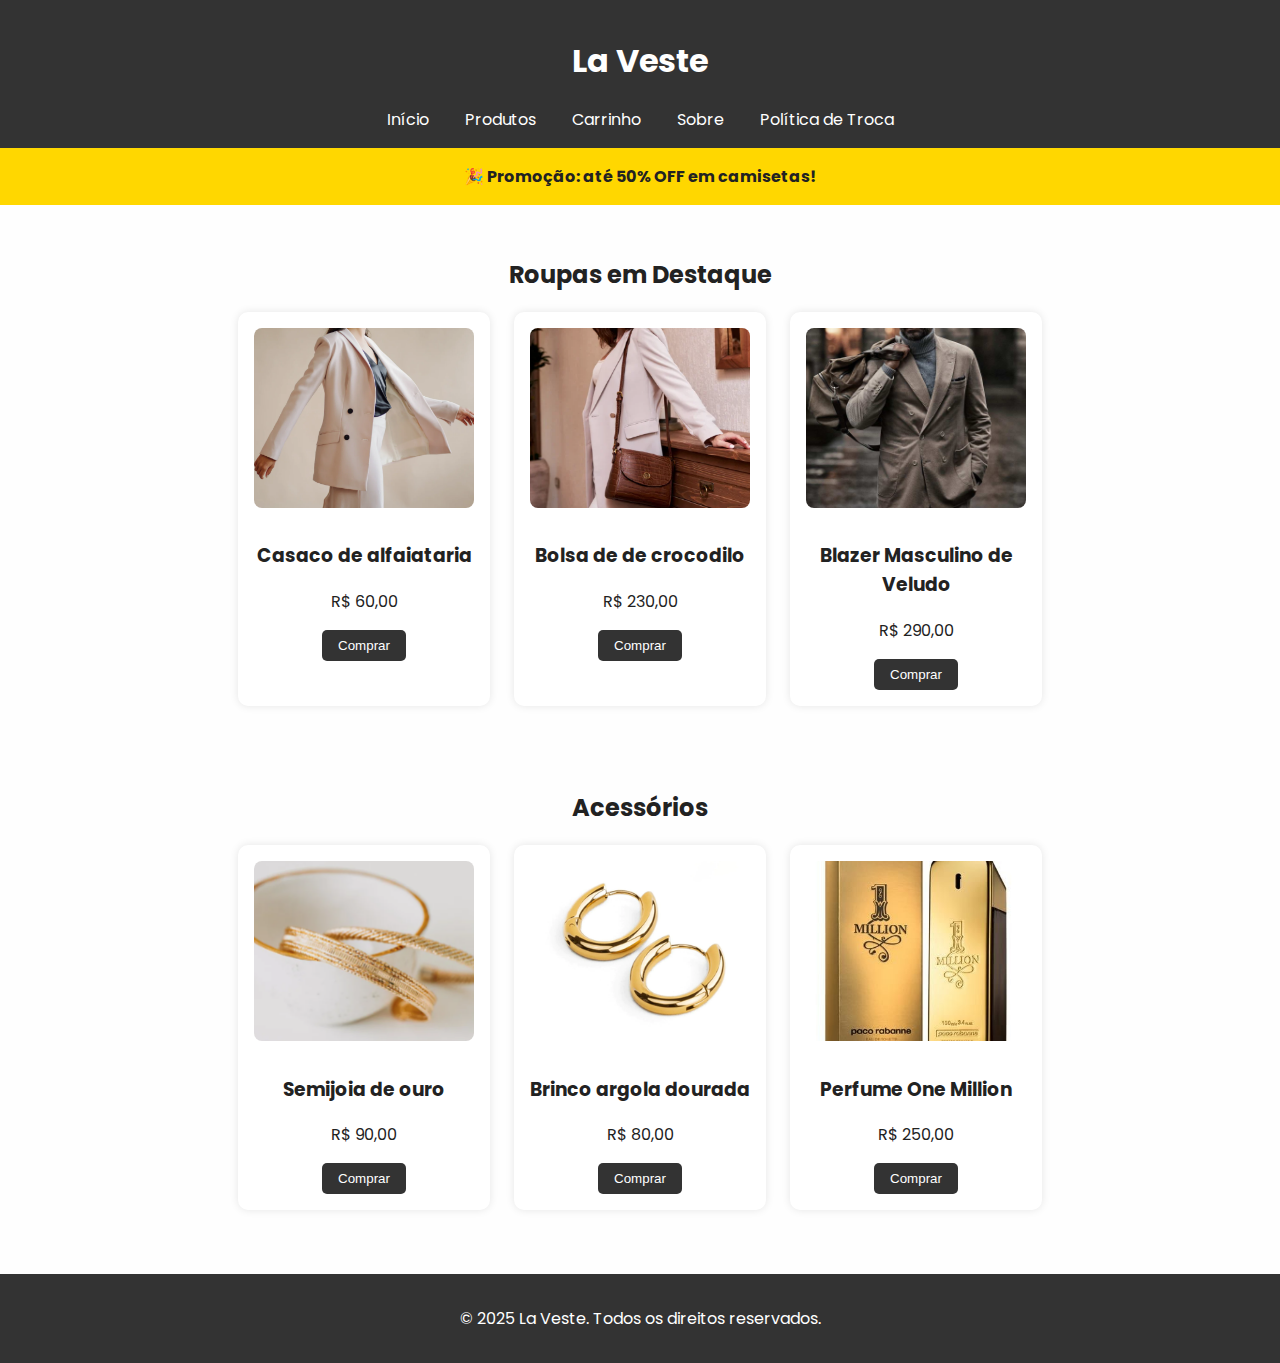
<file: index.html>
<!DOCTYPE html>
<html lang="pt-BR">

<head>
  <meta charset="UTF-8" />
  <meta name="viewport" content="width=device-width, initial-scale=1.0" />
  <title>La Veste</title>
  <link rel="stylesheet" href="css/style-home.css" />
  <link href="https://fonts.googleapis.com/css2?family=Poppins&display=swap" rel="stylesheet">
</head>

<body>
  <header>
    <h1>La Veste</h1>
    <div class="menu-toggle" onclick="toggleMenu()">☰</div>
    <nav id="navbar">
      <a href="index.html">Início</a>
      <a href="#produtos">Produtos</a>
      <a href="pages/carrinho.html">Carrinho</a>
      <a href="pages/sobre.html">Sobre</a>
      <a href="pages/politica.html">Política de Troca</a>
    </nav>
  </header>

  <section class="slideshow">
    <div class="slide ativo">🎉 Promoção: até 50% OFF em camisetas!</div>
    <div class="slide">🧴 Novos perfumes em estoque!</div>
    <div class="slide">🎁 Frete grátis nas compras acima de R$ 100</div>
  </section>

  <section class="categoria" id="produtos">
    <h2>Roupas em Destaque</h2>
    <div class="catalogo">
      <div class="card">
        <img src="/img/casaco-de-alfaiataria.png" alt="Casaco de alfaiataria">
        <h3>Casaco de alfaiataria</h3>
        <p>R$ 60,00</p>
        <button onclick="adicionarCarrinho('Casaco de alfaiataria', 60.00)">Comprar</button>
      </div>
      <div class="card">
        <img src="/img/bolsa-crocodilo.png" alt="Bolsa Crocodilo">
        <h3>Bolsa de de crocodilo</h3>
        <p>R$ 230,00</p>
        <button onclick="adicionarCarrinho('Bolsa Crocodilo', 230.00)">Comprar</button>
      </div>
      <div class="card">
        <img src="/img/Blazer-Masculino-de-Veludo.jpg" alt="Blazer Masculino de Veludo">
        <h3>Blazer Masculino de Veludo</h3>
        <p>R$ 290,00</p>
        <button onclick="adicionarCarrinho('Blazer Masculino de Veludo', 290.00)">Comprar</button>
      </div>
    </div>
  </section>

  <section class="categoria">
    <h2>Acessórios</h2>
    <div class="catalogo">
      <div class="card">
        <img src="/img/semijoia-de-ouro.png" alt="Semijoia de ouro">
        <h3>Semijoia de ouro</h3>
        <p>R$ 90,00</p>
        <button onclick="adicionarCarrinho('Semijoia de ouro', 90.00)">Comprar</button>
      </div>
      <div class="card">
        <img src="/img/Brinco-argola-dourada.png" alt="Brinco Argola Dourada">
        <h3>Brinco argola dourada</h3>
        <p>R$ 80,00</p>
        <button onclick="adicionarCarrinho('Brinco Argola Dourada', 8.00)">Comprar</button>
      </div>
      <div class="card">
        <img src="/img/Perfume-One-Million.png" alt="Perfume One Million">
        <h3>Perfume One Million</h3>
        <p>R$ 250,00</p>
        <button onclick="adicionarCarrinho('Perfume One Million', 250.00)">Comprar</button>
      </div>
    </div>
  </section>

  <footer>
    <p>&copy; 2025 La Veste. Todos os direitos reservados.</p>
  </footer>

  <script src="js/script-home.js"></script>
</body>

</html>
</file>
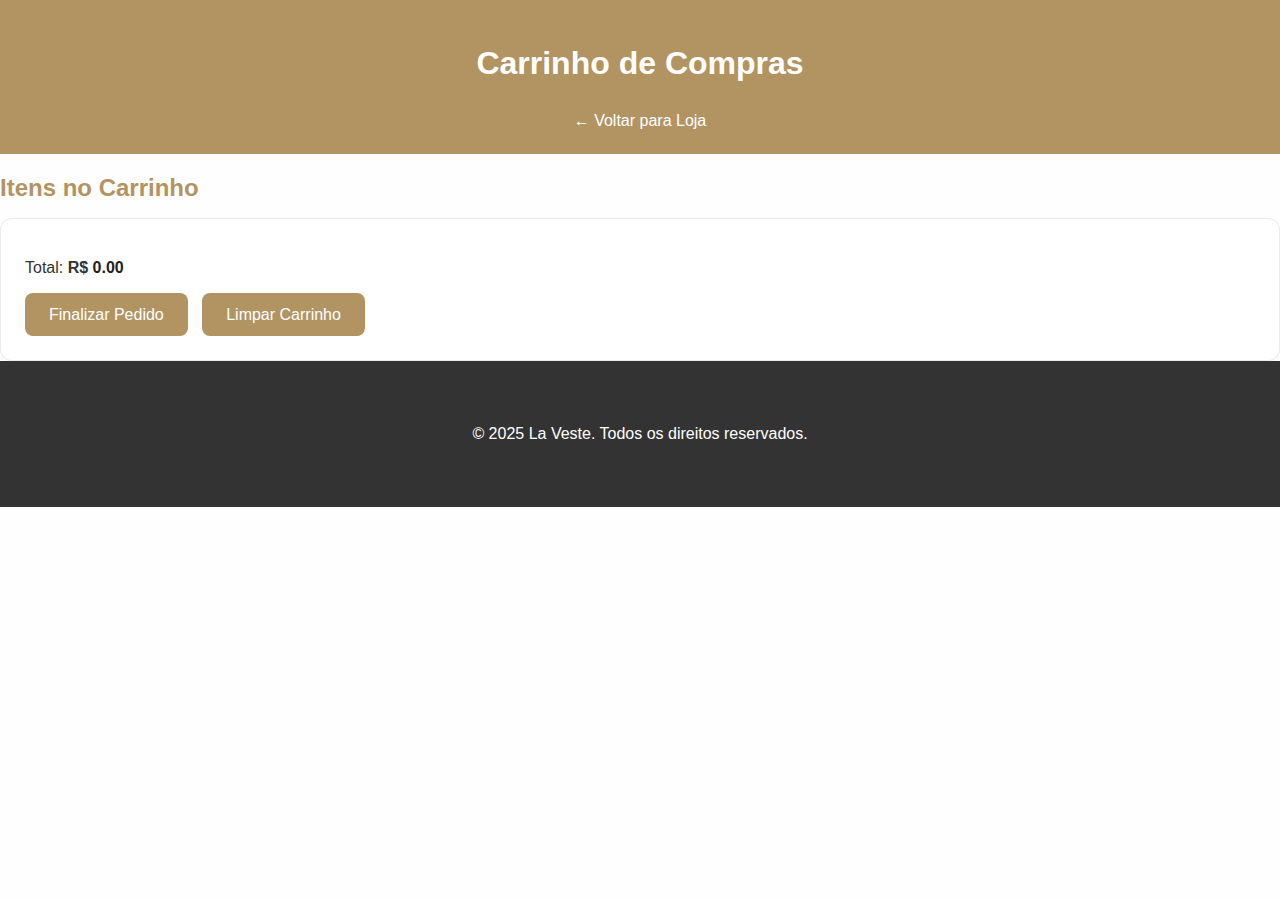
<file: pages/carrinho.html>
<!DOCTYPE html>
<html lang="pt-BR">

<head>
  <meta charset="UTF-8">
  <meta name="viewport" content="width=device-width, initial-scale=1.0">
  <title>Carrinho - La Veste</title>
  <link rel="stylesheet" href="/css/style-carrinho.css">
</head>

<body>
  <header>
    <h1>Carrinho de Compras</h1>
    <nav>
      <a href="../index.html">← Voltar para Loja</a>
    </nav>
  </header>

  <section id="carrinho">
    <h2>Itens no Carrinho</h2>
    <div class="caixa-carrinho">
      <ul id="lista-carrinho"></ul>
      <p>Total: <strong>R$ <span id="total">0.00</span></strong></p>
      <button onclick="finalizarPedido()">Finalizar Pedido</button>
      <button onclick="limparCarrinho()" style="margin-left: 10px;">Limpar Carrinho</button>
    </div>
  </section>


  <footer>
    <p>&copy; 2025 La Veste. Todos os direitos reservados.</p>
  </footer>

  <script src="/js/script-carrinho.js"></script>
</body>

</html>
</file>
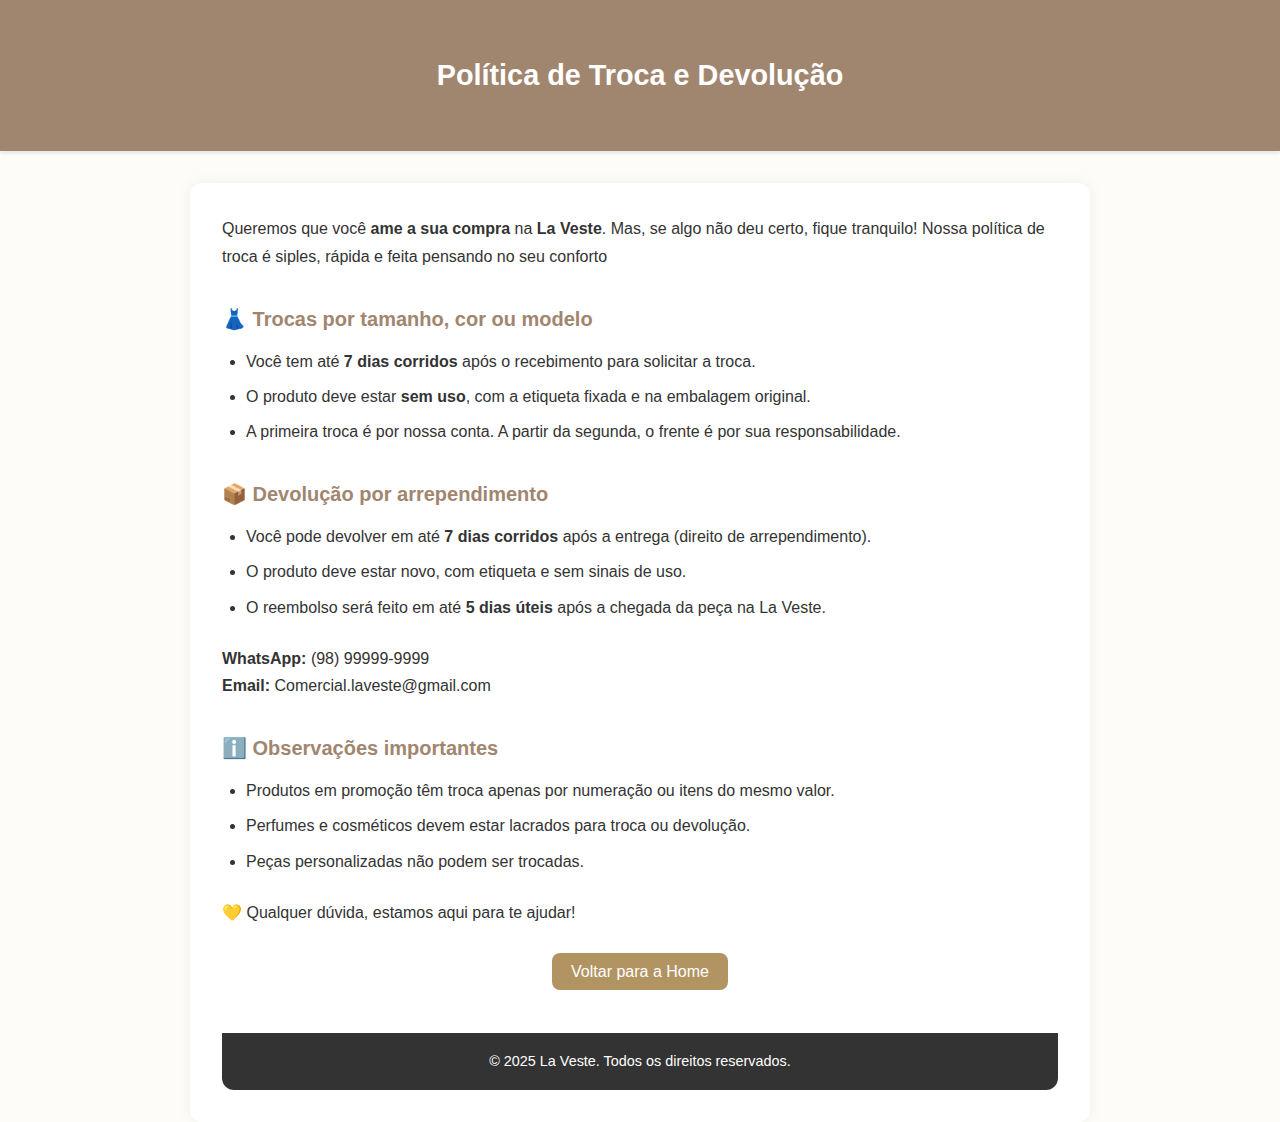
<file: pages/politica.html>
<!DOCTYPE html>
<html lang="pt-BR">

<head>
    <meta charset="UTF-8">
    <meta name="viewport" content="width=device-width, initial-scale=1.0">
    <title>Política de Troca - La Veste</title>
    <link rel="stylesheet" href="/css/style-politica.css">
</head>

<body>
    <header class="topo-politica">
        <h1 style="text-align: center; padding: 2rem 1rem;">Política de Troca e Devolução</h1>
    </header>

    <main>
        <p>Queremos que você <strong>ame a sua compra</strong> na <strong>La Veste</strong>. Mas, se algo não deu certo,
            fique tranquilo! Nossa política de troca é siples, rápida e feita pensando no seu conforto</p>
        <h2>👗 Trocas por tamanho, cor ou modelo</h2>
        <ul>
            <li>Você tem até<strong> 7 dias corridos</strong> após o recebimento para solicitar a troca.</li>
            <li>O produto deve estar <strong>sem uso</strong>, com a etiqueta fixada e na embalagem original.</li>
            <li>A primeira troca é por nossa conta. A partir da segunda, o frente é por sua responsabilidade.</li>
        </ul>

        <h2>📦 Devolução por arrependimento</h2>
        <ul>
            <li>Você pode devolver em até <strong>7 dias corridos</strong> após a entrega (direito de arrependimento).
            </li>
            <li>O produto deve estar novo, com etiqueta e sem sinais de uso.</li>
            <li>O reembolso será feito em até <strong>5 dias úteis</strong> após a chegada da peça na La Veste.</li>
        </ul>

        <p><strong>WhatsApp:</strong> (98) 99999-9999<br>
            <strong>Email:</strong> Comercial.laveste@gmail.com
        </p>

        <h2>ℹ️ Observações importantes</h2>
        <ul>
            <li>Produtos em promoção têm troca apenas por numeração ou itens do mesmo valor.</li>
            <li>Perfumes e cosméticos devem estar lacrados para troca ou devolução.</li>
            <li>Peças personalizadas não podem ser trocadas.</li>
        </ul>
        <p>💛 Qualquer dúvida, estamos aqui para te ajudar!</p>
        
        <div style="text-align: center; margin-top: 2rem;">
            <a href="/index.html" class="botao-voltar">Voltar para a Home</a>
        </div>

        <footer>
            &copy; 2025 La Veste. Todos os direitos reservados.
        </footer>
    </main>
</body>

</html>
</file>
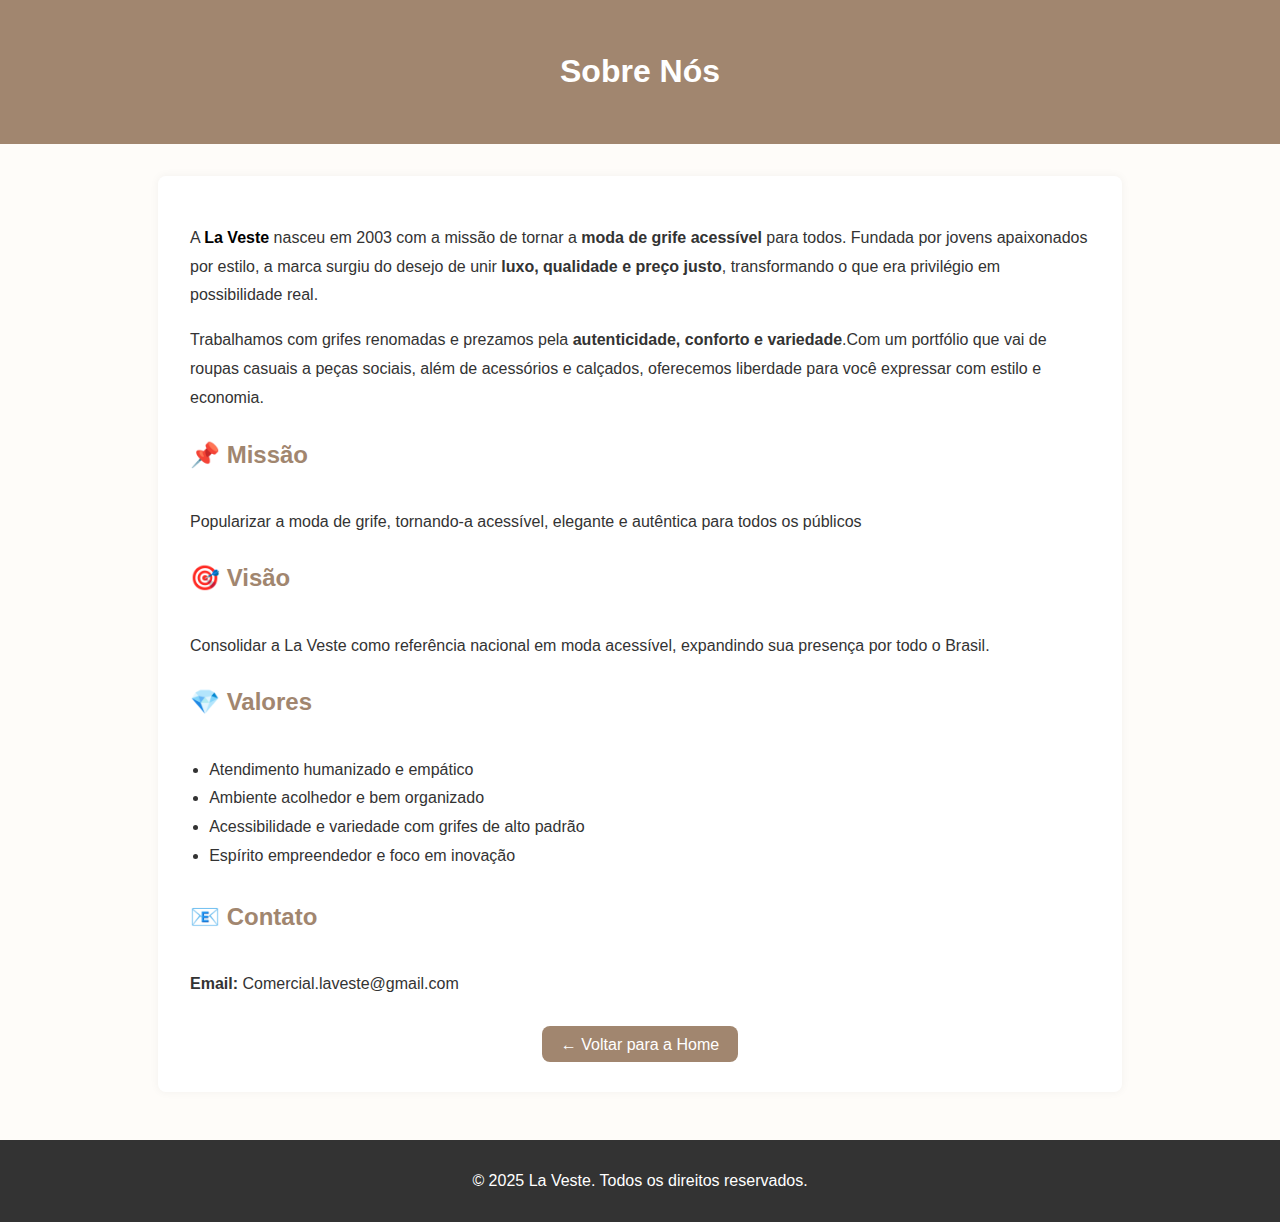
<file: pages/sobre.html>
<!DOCTYPE html>
<html lang="pt-BR">

<head>
    <meta charset="UTF-8">
    <meta name="viewport" content="width=device-width, initial-scale=1.0">
    <title>Sobre nós</title>
    <link rel="stylesheet" href="../css/style-sobre.css">
</head>

<body>
    <header>
        <h1>Sobre Nós</h1>
    </header>
    <main>
        <p>A <span class="destaque">La Veste</span> nasceu em 2003 com a missão de tornar a <strong>moda de grife
        acessível</strong> para todos. Fundada por jovens apaixonados por estilo, a marca surgiu do desejo de
        unir <strong>luxo, qualidade e preço justo</strong>, transformando o que era privilégio em possibilidade
        real.
        </p>
        <p>Trabalhamos com grifes renomadas e prezamos pela <strong> autenticidade, conforto e variedade</strong>.Com um 
        portfólio que vai de roupas casuais a peças sociais, além de acessórios e calçados, oferecemos liberdade
        para você expressar com estilo e economia.
        </p>
        <h2>📌 Missão</h2>
        <p>Popularizar a moda de grife, tornando-a acessível, elegante e autêntica para todos os públicos</p>
        <h2>🎯 Visão</h2>
        <p>Consolidar a La Veste como referência nacional em moda acessível, expandindo sua presença por todo o Brasil.
        </p>
        <h2>💎 Valores</h2>
        <ul>
            <li>Atendimento humanizado e empático</li>
            <li>Ambiente acolhedor e bem organizado</li>
            <li>Acessibilidade e variedade com grifes de alto padrão</li>
            <li>Espírito empreendedor e foco em inovação</li>
        </ul>
        <h2>📧 Contato</h2>
        <p><strong>Email:</strong> Comercial.laveste@gmail.com</p>
        <div style="text-align: center; margin-top: 2rem;">
            <a href="/index.html" class="botao-voltar"
                style="background:#A1866F; color:#fff; text-decoration:none; padding:0.6rem 1.2rem; border-radius:8px;">←
                Voltar para a Home</a>
        </div>
    </main>
    <footer>
        <p>&copy; 2025 La Veste. Todos os direitos reservados.</p>
    </footer>
</body>

</html>
</file>
<file: css/style-home.css>
body {
  font-family: 'Poppins', sans-serif;
  background-color: #fefefe;
  color: #222;
  margin: 0;
  padding: 0;
}

header {
  background: #333;
  color: #fff;
  padding: 1rem;
  text-align: center;
}

.menu-toggle {
  display: none;
  font-size: 2rem;
  cursor: pointer;
}

nav {
  margin-top: 0.5rem;
}

nav a {
  color: white;
  margin: 0 1rem;
  text-decoration: none;
}

@media (max-width: 768px) {
  .menu-toggle {
    display: block;
    text-align: right;
    padding: 1rem;
  }

  nav {
    display: none;
    flex-direction: column;
    align-items: flex-start;
    background-color: #333;
    position: absolute;
    top: 60px;
    /* Ajuste conforme altura do header */
    left: 0;
    width: 100%;
    padding: 1rem;
    gap: 0.8rem;
    z-index: 100;
  }

  nav a {
    display: block;
    margin: 0.3rem 0;
    padding: 0.3rem 1rem;
    color: white;
    text-decoration: none;
  }

  nav.active {
    display: flex;
  }
}

.produto img {
  width: 100%;
  height: auto;
  object-fit: cover;
  max-height: 250px;
  display: block;
  margin: 0 auto;
}

.slideshow {
  background: #ffd700;
  text-align: center;
  padding: 1rem;
  overflow: hidden;
}

.slide {
  display: none;
  font-weight: bold;
}

.slide.ativo {
  display: block;
}

.categoria {
  padding: 2rem;
  text-align: center;
}

.catalogo {
  display: flex;
  flex-wrap: wrap;
  justify-content: center;
  gap: 1.5rem;
  margin-top: 1rem;
}

.card {
  background: white;
  border-radius: 10px;
  box-shadow: 0 0 8px rgba(0, 0, 0, 0.1);
  padding: 1rem;
  width: 220px;
  text-align: center;
  transition: transform 0.3s ease, box-shadow 0.3s ease;
}

.card:hover {
  transform: scale(1.05);
  box-shadow: 0 0 15px rgba(0, 0, 0, 0.2);
}

.card img {
  width: 100%;
  height: 180px;
  object-fit: cover;
  border-radius: 8px;
  margin-bottom: 0.5rem;
}

button {
  background-color: #333;
  color: white;
  border: none;
  padding: 0.5rem 1rem;
  cursor: pointer;
  border-radius: 5px;
  transition: background 0.3s ease;
}

button:hover {
  background-color: #555;
}

footer {
  background-color: #333;
  color: white;
  text-align: center;
  padding: 1rem;
  margin-top: 2rem;
}

/* Melhorias no menu hamburguer */
@media (max-width: 768px) {
  .menu-toggle {
    display: block;
    font-size: 2rem;
    padding: 1rem;
    text-align: right;
    background-color: #333;
    color: white;
  }

  nav {
    display: none;
    flex-direction: column;
    background-color: #222;
    position: absolute;
    top: 64px;
    /* logo abaixo do header */
    left: 0;
    width: 100%;
    z-index: 999;
    padding: 1rem 1.5rem;
    box-shadow: 0 2px 8px rgba(0, 0, 0, 0.2);
  }

  nav.active {
    display: flex;
  }

  nav a {
    color: white;
    text-decoration: none;
    padding: 0.7rem 0;
    border-bottom: 1px solid rgba(255, 255, 255, 0.1);
  }

  nav a:last-child {
    border-bottom: none;
  }
}
</file>
<file: css/style-carrinho.css>
body {
    font-family: 'Popins', sans-serif;
    background-color: #fefefe;
    margin: 0;
    padding: 0;
    color: #333;
}

header {
    background-color: #B29463;
    color: white;
    padding: 1.5rem;
    text-align: center;
}

header nav a {
    color: white;
    text-decoration: none;
    margin-top: 0.5rem;
    display: inline-block;
}

.botao-remover


#carrinho {
    max-width: 800px;
    margin: 2rem auto;
    background: white;
    padding: 2rem;
    border-radius: 10px;
    box-shadow: 0 0 15px rgba(0, 0, 0, 0.05);
}

#carrinho h2 {
    color: #B29463;
    margin-bottom: 1rem;
}

#lista-carrinho {
    list-style: none;
    padding: 0;
    margin-bottom: 1rem;
}

#lista-carrinho li {
    padding: 0.5rem 0;
    border-bottom: 1px solid #eee;
}

.caixa-carrinho {
  background-color: #fff;
  padding: 1.5rem;
  border-radius: 12px;
  border: 1px solid rgba(0, 0, 0, 0.08);
  box-shadow: 0 2px 6px rgba(0,0,0,0.03);
  transition: box-shadow 0.3s ease;
}

.caixa-carrinho:hover {
  box-shadow: 0 4px 10px rgba(0,0,0,0.08);
}


#total {
    font-weight: bold;
    color: #222;
}

button {
    background-color: #B29463;
    color: white;
    border: none;
    padding: 0.8rem 1.5rem;
    border-radius: 8px;
    cursor: pointer;
    font-size: 1rem;
    transition: background-color 0.3s;
}

button:hover {
    background-color: #8c6c4a;
}

footer {
    background-color: #333;
    color: white;
    text-align: center;
    padding: 3rem;
}

@media (max-width:600px) {
    #carrinho {
        padding: 1.2rem;
    }

    button {
        width: 100%;
    }
}
</file>
<file: css/style-politica.css>
* {
  margin: 0;
  padding: 0;
  box-sizing: border-box;
}

body {
  font-family: 'Poppins', sans-serif;
  background-color: #fefcf9;
  color: #333;
  line-height: 1.7;
}

header.topo-politica {
  background-color: #A1866F;
  color: white;
  text-align: center;
  padding: 1.2rem 1rem;
  margin-bottom: 2rem;
  box-shadow: 0 2px 4px rgba(0,0,0,0.1);
}

.topo-politica h1 {
  font-size: 1.8rem;
  margin: 0;
}

main {
  max-width: 900px;
  margin: 0 auto;
  padding: 2rem;
  background: #fff;
  box-shadow: 0 0 15px rgba(0,0,0,0.06);
  border-radius: 12px;
}

h2 {
  color: #A1866F;
  margin-top: 2rem;
  margin-bottom: 0.75rem;
  font-size: 1.25rem;
}

ul {
  padding-left: 1.5rem;
  margin-bottom: 1.5rem;
}

ul li {
  margin-bottom: 0.5rem;
}

p {
  margin-bottom: 1.2rem;
}

.botao-voltar {
    background-color: #B29463;
    color: white;
    padding: 0.6rem 1.2rem;
    text-decoration: none;
    border-radius: 8px;
    font-weight: 500;
    transition: background 0.3s;
}

.botao-voltar:hover {
    background-color: #8c6c4a;
}

footer {
  background-color: #333;
  color: white;
  padding: 1rem;
  text-align: center;
  font-size: 0.9rem;
  margin-top: 3rem;
  border-radius: 0 0 12px 12px;
}

@media (max-width: 600px) {
  main {
    padding: 1.2rem;
  }

  .topo-politica h1 {
    font-size: 1.5rem;
  }

  h2 {
    font-size: 1.1rem;
  }
}
</file>
<file: css/style-sobre.css>
body {
    font-family: 'Poppins', sans-serif;
    background-color: #fefcf9;
    color: #333;
    margin: 0;
    padding: 0;
}

header {
    background-color: #A1866F;
    color: white;
    padding: 2rem 1rem;
    text-align: center;
}

main {
    max-width: 900px;
    margin: 2rem auto;
    padding: 2rem;
    background: #fff;
    box-shadow: 0 0 10px rgba(0, 0, 0, 0.05);
    border-radius: 8px;
    line-height: 1.8;
}

h2 {
    color: #A1866F;
    margin-bottom: 2rem;
}

ul {
    padding-left: 1.2rem;
    margin-bottom: 1.5rem;
}

footer {
    background-color: #333;
    color: white;
    text-align: center;
    padding: 1rem;
    margin-top: 3rem;
}

.valores {
    display: flex;
    justify-content: space-around;
    flex-wrap: wrap;
    margin-top: 40px;
}

.card {
    flex: 1 1 250px;
    background: #fff;
    padding: 20px;
    margin: 10px;
    border-radius: 12px;
    box-shadow: 0 2px 10px rgba(0, 0, 0, 0.1);
    text-align: center;
}

.destaque {
    font-weight: bold;
    color: black
}
</file>
